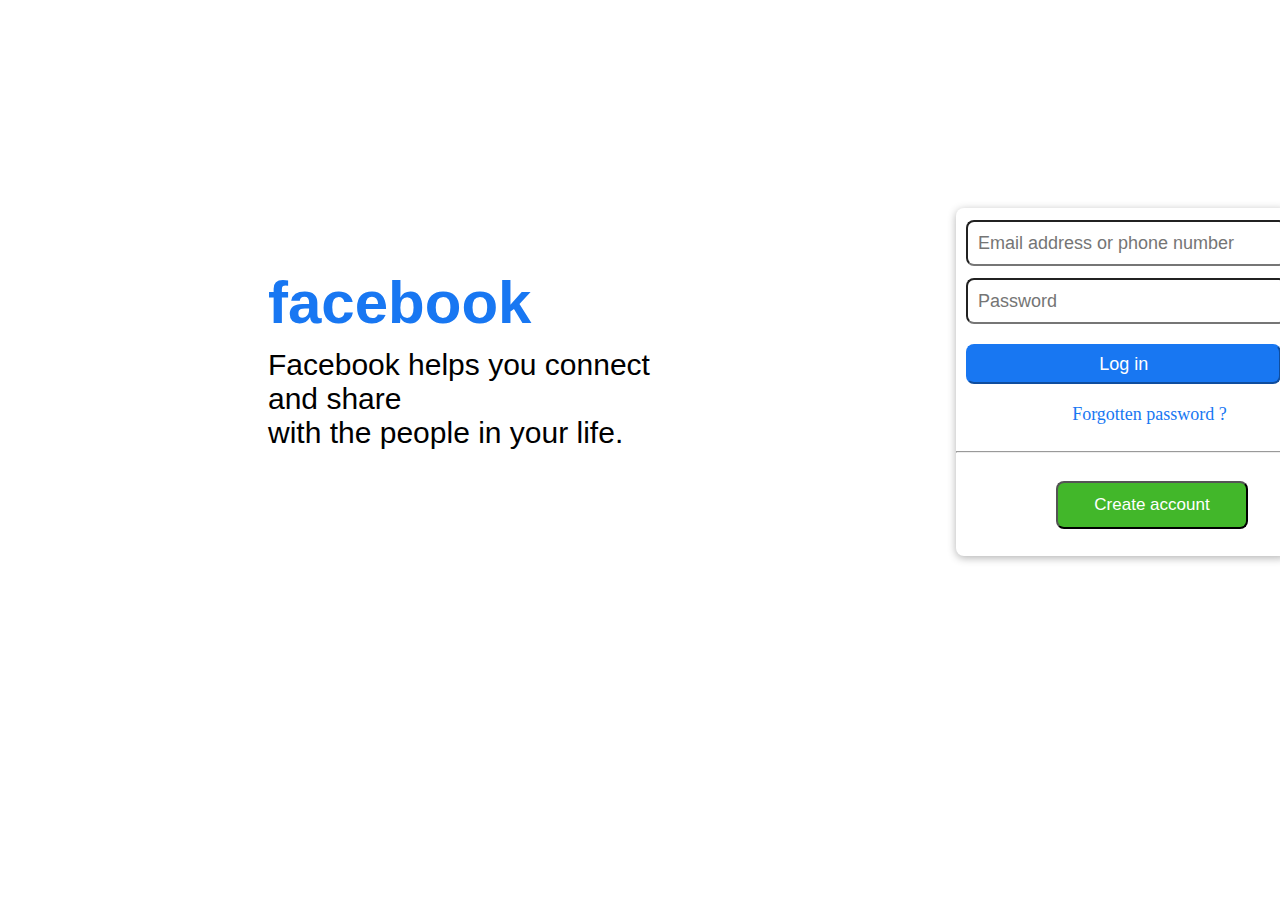
<file: login.html>
<!DOCTYPE html>
<html lang="en">

<head>
    <meta charset="UTF-8">
    <meta name="viewport" content="width=device-width, initial-scale=1.0">
    <title>Login Page</title>
    <link rel="stylesheet" href="login.css">
</head>

<body>
    <div class="main">
        <div class="left">
            <h1>facebook</h1>
            <h2>Facebook helps you connect and share <br>with the people in your life.</h2>
        </div>
        <div class="right">
            <form action="index.html">
                <input type="text" placeholder="Email address or phone number"><br>
                <input type="password" placeholder="Password"><br>
                <button class="but1">Log in</button><br>
                <a href="">Forgotten password ?</a><br><br>
                <hr>
           
            </form>
            <form action="register.html">
                <button class="but2">Create account</button>
            </form>
        </div>

    </div>
</body>

</html>
</file>
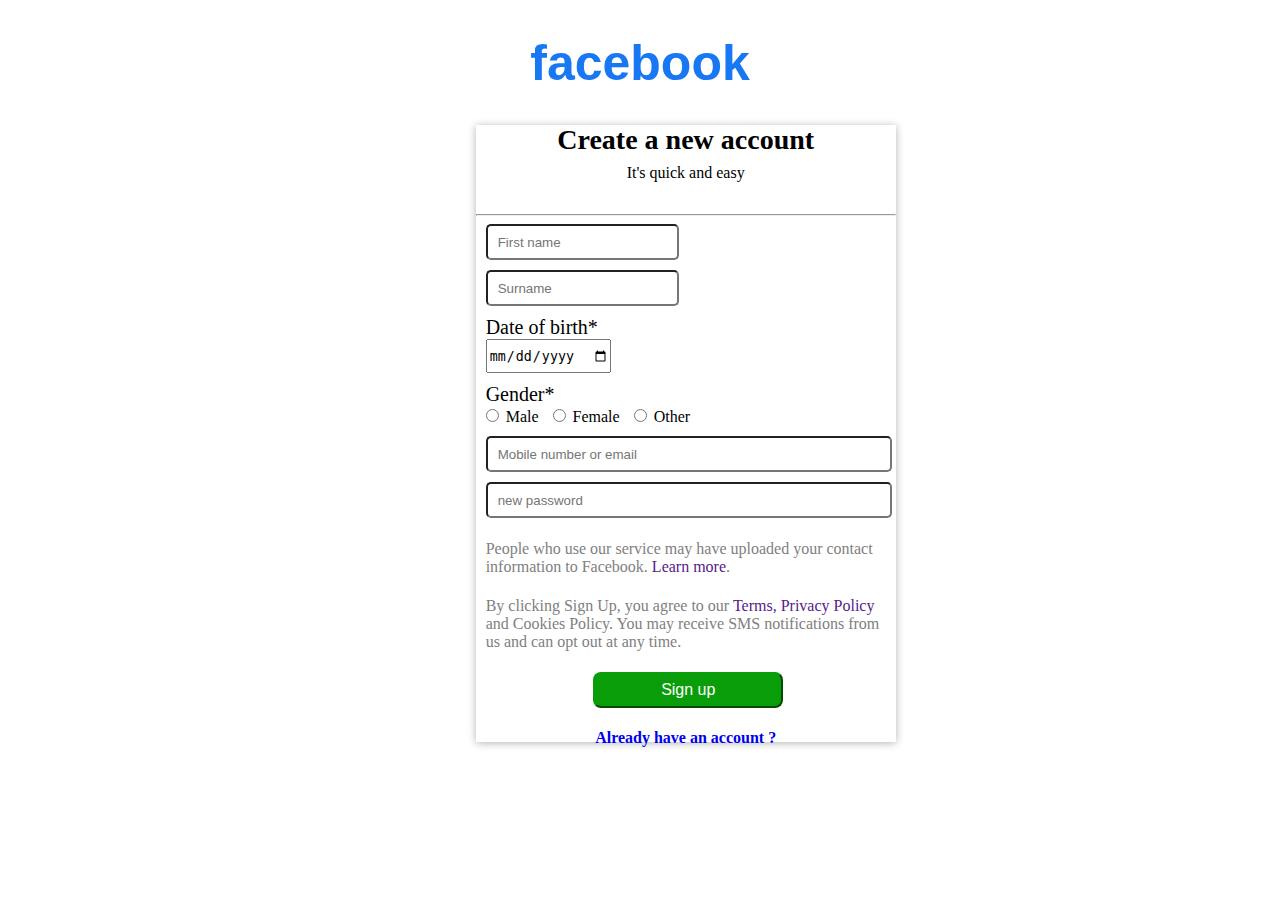
<file: register.html>
<!DOCTYPE html>
<html lang="en">

<head>
    <meta charset="UTF-8">
    <meta name="viewport" content="width=device-width, initial-scale=1.0">
    <title>Register</title>
    <link rel="stylesheet" href="register.css">
</head>

<body>
    <div class="reg">
        <h1>facebook</h1>
        <div class="acc">
            <h2>Create a new account</h2>
            <h3>It's quick and easy</h3>
            <hr>
            <form action="login.html">
                <input type="text" placeholder="First name">
                <input type="text" placeholder="Surname"><br>
                <label class="gen" for="birth">Date of birth<span>*</span> </label><br>
                <input type="date" id="birth" required>
                <br>
                <label class="gen">Gender<span>*</span></label> <br>
                <input type="radio" name="gender" id="male" value="male">
                <label>Male</label>
                <input type="radio" name="gender" id="female" value="female">
                <label>Female</label>
                <input type="radio" name="gender" id="other" value="other">
                <label>Other</label>
                <br>
                <input type="number" placeholder="Mobile number or email"><br>
                <input type="password" placeholder="new password">

                <h4 class="bot">People who use our service may have uploaded your contact information to Facebook. <a
                        href="">Learn more</a>.</h4>
                <h4 class="bot">By clicking Sign Up, you agree to our <a href="">Terms, Privacy Policy </a> and Cookies
                    Policy. You may receive SMS notifications from us and can opt out at any time.</h4>

                <button>Sign up</button>
                <h4 class="sub"><a href="login.html">Already have an account ?</a></h4>
            </form>
        </div>
    </div>
</body>

</html>
</file>
<file: login.css>
.main {
    display: flex;
    margin-left: 200px;
    gap: 250px;
}

body{
    height: 100%;
    width: 100%;
}

.right {
    height: 348px;
    width: 397px;
    margin-top: 200px;
    border-radius: 8px;
    box-shadow: 0 2px 8px rgba(0, 0, 0, 0.3);
}

.left{
    margin-left: 60px;
    margin-top: 250px;
}

input[type] {
    margin-top: 12px;
    width: 92%;
    margin-left: 10px;
    margin-right: 10px;
    font-size: large;
    height: 40px;
    border-radius: 8px;
    padding-left: 10px;
    

}


.but1 {
    background-color: rgb(24, 119, 242);
    border-color: rgb(24, 119, 242);
    color: white;
    height: 40px;
    width: 95%;
    font-size: large;
    margin-left: 10px;
    margin-right: 10px;
    margin-top: 20px;
    border-radius: 8px;
    margin-bottom: 20px;
}

.right a {
    text-decoration: none;
    margin-left: 35%;
    font-size: large;
}

a{
    color:rgb(24, 119, 242) ;
    
}


.but2 {
    height: 48px;
    width: 192px;
    background-color: rgb(66, 183, 42);
    color: white;
    margin-top: 20px;
    margin-left: 100px;
    padding-left: 16px;
    padding-right: 16px;
    border-radius: 8px;
    font-size: 17px;
    margin-bottom: 24px;
}

h1{
    font-family: Arial, Helvetica, sans-serif;
    color:rgb(24, 119, 242) ;
    font-size: 60px;
    line-height: 10px;
}

h2{
    font-size: 30px;
    font-family: Arial, Helvetica, sans-serif;
    font-weight: 400;
}
</file>
<file: register.css>
.reg h1 {
    font-size: 50px;
    text-align: center;
    font-family: Arial, Helvetica, sans-serif;
    color: rgb(24, 119, 242);
}

.acc {
    width: 420px;
    height: 617px;
    box-shadow: 0 1px 8px rgba(0, 0, 0, 0.3);
    margin-left: 37%;
}

h2,
h3 {
    text-align: center;
    line-height: 10px;
}

h2 {
    padding-top: 10px;
    font-size: 28px;

}

h3 {
    font-weight: 400;
    font-size: medium;
    padding-bottom: 20px;
}

input[type="text"] {
    margin-left: 10px;
    margin-right: 10px;
    height: 30px;
    border-radius: 5px;
    padding-left: 10px;
    margin-bottom: 10px;
}

input[type="date"] {
    margin-left: 10px;
    height: 30px;
    margin-bottom: 10px;
}

input[type="number"] {
    margin-top: 10px;
    margin-left: 10px;
    height: 30px;
    width: 390px;
    padding-left: 10px;
    border-radius: 5px;
}

input[type="password"] {
    margin-top: 10px;
    margin-left: 10px;
    height: 30px;
    width: 390px;
    padding-left: 10px;
    border-radius: 5px;
}

input[type="radio"] {
    margin-left: 10px;

}

button {
    background-color: rgb(9, 157, 9);
    height: 36px;
    width: 190px;
    color: white;
    margin-left: 28%;
    font-size: medium;
    border-radius: 8px;
    border-color: rgb(9, 157, 9);
}

.sub {
    color: rgb(19, 72, 146);
    text-align: center;
    margin-bottom: 10px;
}

.bot {
    font-weight: 500;
    color: gray;
    margin-left: 10px;

}

a {
    text-decoration: none;
}

.gen {
    margin-left: 10px;
    font-size: 20px;

}
</file>
